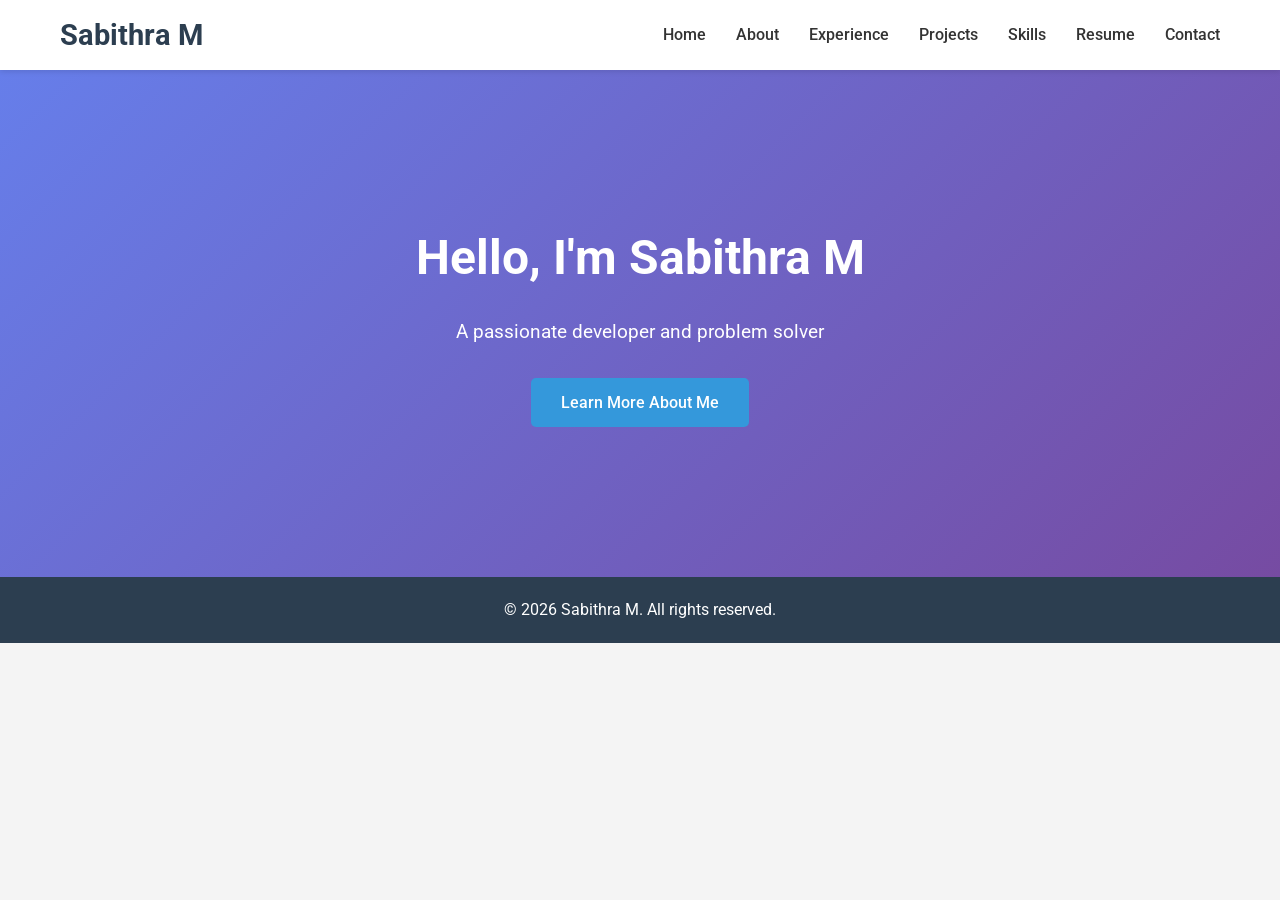
<file: index.html>
<!doctype html>
<html lang="en">
  <head>
    <meta charset="UTF-8" />
    <meta name="viewport" content="width=device-width, initial-scale=1.0" />
    <title>Sabithra M - Portfolio</title>
    <link rel="stylesheet" href="styles.css" />
    <link
      href="https://fonts.googleapis.com/css2?family=Roboto:wght@300;400;500;700&display=swap"
      rel="stylesheet"
    />
  </head>
  <body>
    <header>
      <nav>
        <div class="nav-container">
          <h1 class="logo">Sabithra M</h1>
          <ul class="nav-links">
            <li><a href="index.html">Home</a></li>
            <li><a href="about.html">About</a></li>
            <li><a href="experience.html">Experience</a></li>
            <li><a href="projects.html">Projects</a></li>
            <li><a href="skills.html">Skills</a></li>
            <li><a href="resume.html">Resume</a></li>
            <li><a href="contact.html">Contact</a></li>
          </ul>
          <div class="hamburger">
            <span></span>
            <span></span>
            <span></span>
          </div>
        </div>
      </nav>
    </header>

    <main>
      <section id="hero">
        <div class="hero-content">
          <h1>Hello, I'm Sabithra M</h1>
          <p>A passionate developer and problem solver</p>
          <a href="about.html" class="btn">Learn More About Me</a>
        </div>
      </section>
    </main>

    <footer>
      <p>&copy; 2026 Sabithra M. All rights reserved.</p>
    </footer>

    <script src="script.js"></script>
  </body>
</html>
</file>
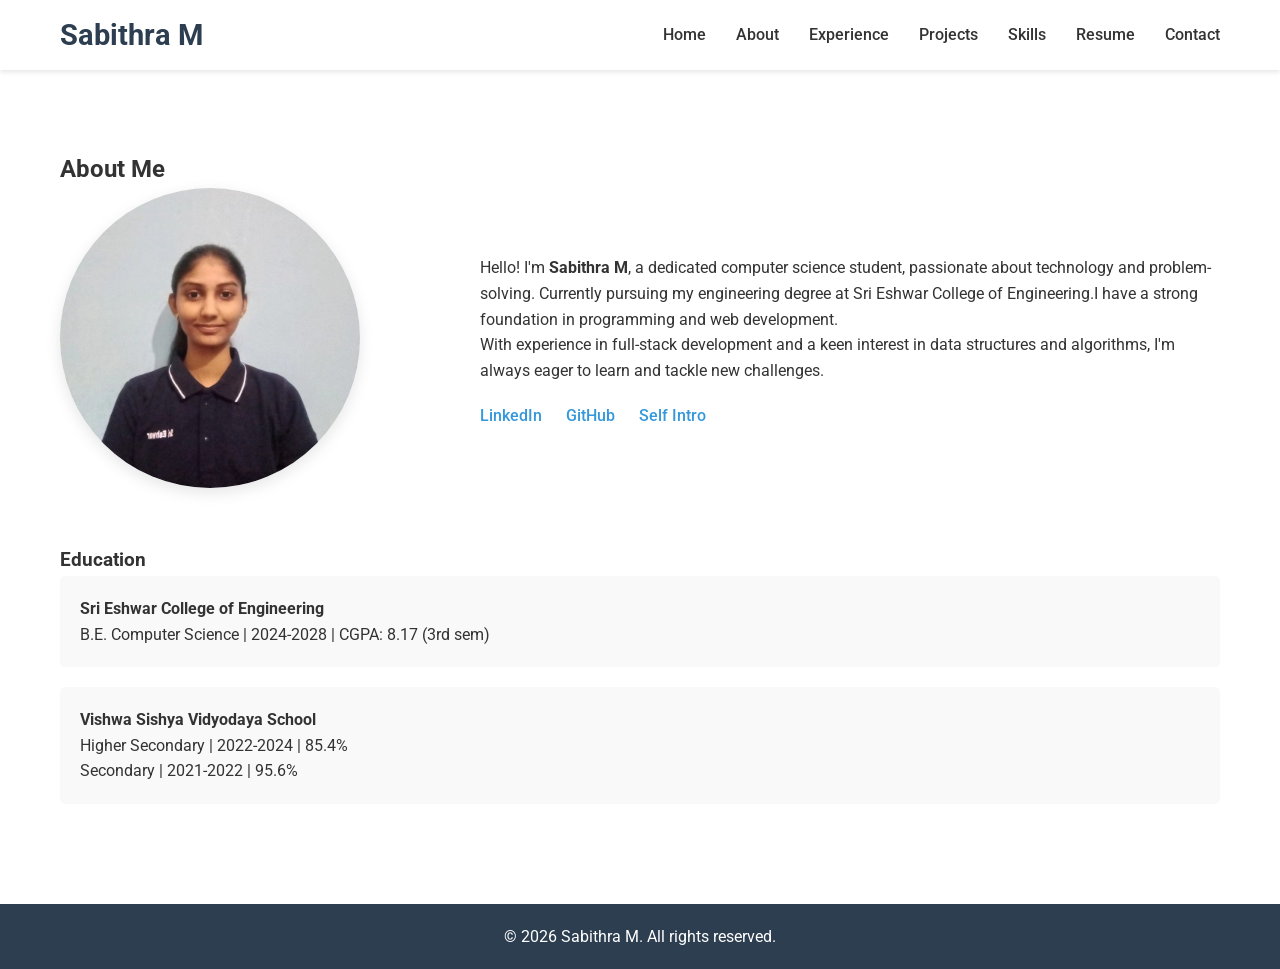
<file: about.html>
<!doctype html>
<html lang="en">
  <head>
    <meta charset="UTF-8" />
    <meta name="viewport" content="width=device-width, initial-scale=1.0" />
    <title>About - Sabithra M</title>
    <link rel="stylesheet" href="styles.css" />
    <link
      href="https://fonts.googleapis.com/css2?family=Roboto:wght@300;400;500;700&display=swap"
      rel="stylesheet"
    />
  </head>
  <body>
    <header>
      <nav>
        <div class="nav-container">
          <h1 class="logo">Sabithra M</h1>
          <ul class="nav-links">
            <li><a href="index.html">Home</a></li>
            <li><a href="about.html">About</a></li>
            <li><a href="experience.html">Experience</a></li>
            <li><a href="projects.html">Projects</a></li>
            <li><a href="skills.html">Skills</a></li>
            <li><a href="resume.html">Resume</a></li>
            <li><a href="contact.html">Contact</a></li>
          </ul>
          <div class="hamburger">
            <span></span>
            <span></span>
            <span></span>
          </div>
        </div>
      </nav>
    </header>

    <main>
      <section id="about">
        <div class="container">
          <h2>About Me</h2>
          <div class="about-content">
            <div class="about-image">
              <img
                src="images/profile.jpg"
                alt="Sabithra M"
                class="profile-photo"
              />
            </div>
            <div class="about-text">
              <p>
                Hello! I'm <b>Sabithra M</b>, a dedicated computer science student,
                passionate about technology and problem-solving. Currently
                pursuing my engineering degree at Sri Eshwar College of
                Engineering.I have a strong foundation in programming and web
                development.
              </p>
              <p>
                With experience in full-stack development and a keen interest in
                data structures and algorithms, I'm always eager to learn and
                tackle new challenges.
              </p>
              <div class="social-links">
                <a
                  href="https://www.linkedin.com/in/sabithra-m-430751337/"
                  target="_blank"
                  >LinkedIn</a
                >
                <a href="https://github.com/Sabithra-777" target="_blank"
                  >GitHub</a
                >
                <a
                  href="https://drive.google.com/file/d/1Z0CQBXbaJmRci4LCKv0Z0LI5lgYSysLq/view"
                  target="_blank"
                  >Self Intro</a
                >
              </div>
            </div>
          </div>
          <div class="education">
            <h3>Education</h3>
            <div class="education-item">
              <h4>Sri Eshwar College of Engineering</h4>
              <p>B.E. Computer Science | 2024-2028 | CGPA: 8.17 (3rd sem)</p>
            </div>
            <div class="education-item">
              <h4>Vishwa Sishya Vidyodaya School</h4>
              <p>Higher Secondary | 2022-2024 | 85.4%</p>
              <p>Secondary | 2021-2022 | 95.6%</p>
            </div>
          </div>
        </div>
      </section>
    </main>

    <footer>
      <p>&copy; 2026 Sabithra M. All rights reserved.</p>
    </footer>

    <script src="script.js"></script>
  </body>
</html>
</file>
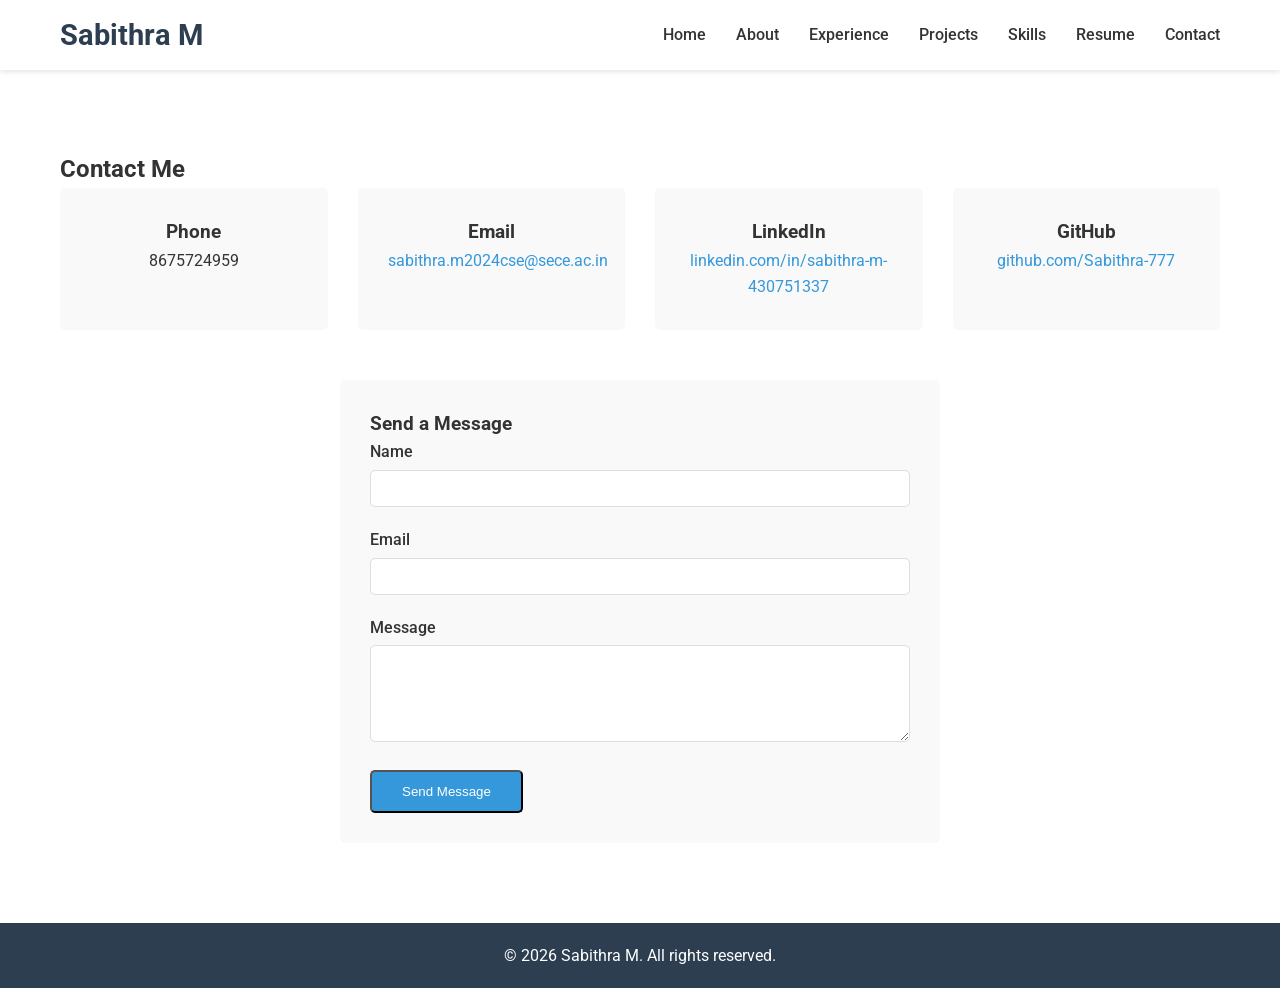
<file: contact.html>
<!doctype html>
<html lang="en">
  <head>
    <meta charset="UTF-8" />
    <meta name="viewport" content="width=device-width, initial-scale=1.0" />
    <title>Contact - Sabithra M</title>
    <link rel="stylesheet" href="styles.css" />
    <link
      href="https://fonts.googleapis.com/css2?family=Roboto:wght@300;400;500;700&display=swap"
      rel="stylesheet"
    />
  </head>
  <body>
    <header>
      <nav>
        <div class="nav-container">
          <h1 class="logo">Sabithra M</h1>
          <ul class="nav-links">
            <li><a href="index.html">Home</a></li>
            <li><a href="about.html">About</a></li>
            <li><a href="experience.html">Experience</a></li>
            <li><a href="projects.html">Projects</a></li>
            <li><a href="skills.html">Skills</a></li>
            <li><a href="resume.html">Resume</a></li>
            <li><a href="contact.html">Contact</a></li>
          </ul>
          <div class="hamburger">
            <span></span>
            <span></span>
            <span></span>
          </div>
        </div>
      </nav>
    </header>

    <main>
      <section id="contact">
        <div class="container">
          <h2>Contact Me</h2>
          <div class="contact-info">
            <div class="contact-item">
              <h3>Phone</h3>
              <p>8675724959</p>
            </div>
            <div class="contact-item">
              <h3>Email</h3>
              <p>
                <a href="mailto:sabithra.m2024cse@sece.ac.in"
                  >sabithra.m2024cse@sece.ac.in</a
                >
              </p>
            </div>
            <div class="contact-item">
              <h3>LinkedIn</h3>
              <p>
                <a
                  href="https://www.linkedin.com/in/sabithra-m-430751337/"
                  target="_blank"
                  >linkedin.com/in/sabithra-m-430751337</a
                >
              </p>
            </div>
            <div class="contact-item">
              <h3>GitHub</h3>
              <p>
                <a href="https://github.com/Sabithra-777" target="_blank"
                  >github.com/Sabithra-777</a
                >
              </p>
            </div>
          </div>
          <div class="contact-form">
            <h3>Send a Message</h3>
            <form action="#" method="post">
              <div class="form-group">
                <label for="name">Name</label>
                <input type="text" id="name" name="name" required />
              </div>
              <div class="form-group">
                <label for="email">Email</label>
                <input type="email" id="email" name="email" required />
              </div>
              <div class="form-group">
                <label for="message">Message</label>
                <textarea
                  id="message"
                  name="message"
                  rows="5"
                  required
                ></textarea>
              </div>
              <button type="submit" class="btn">Send Message</button>
            </form>
          </div>
        </div>
      </section>
    </main>

    <footer>
      <p>&copy; 2026 Sabithra M. All rights reserved.</p>
    </footer>

    <script src="script.js"></script>
  </body>
</html>
</file>
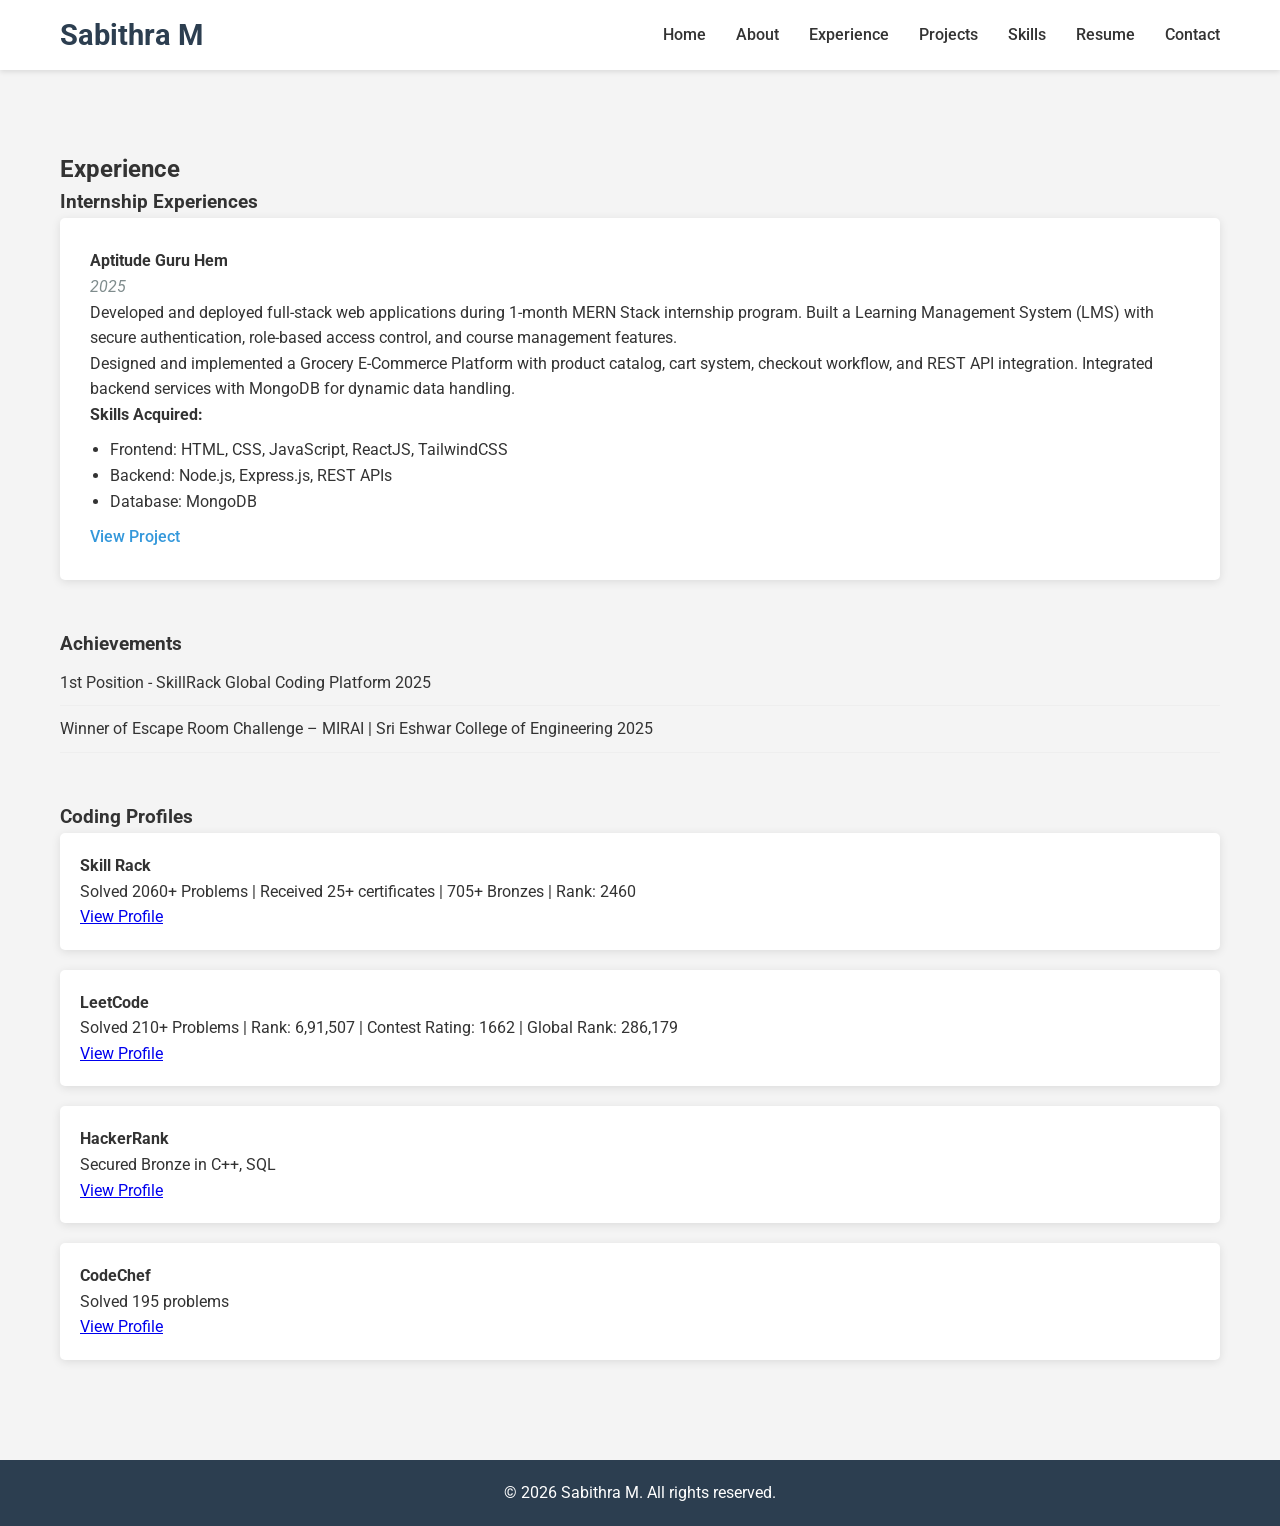
<file: experience.html>
<!doctype html>
<html lang="en">
  <head>
    <meta charset="UTF-8" />
    <meta name="viewport" content="width=device-width, initial-scale=1.0" />
    <title>Experience - Sabithra M</title>
    <link rel="stylesheet" href="styles.css" />
    <link
      href="https://fonts.googleapis.com/css2?family=Roboto:wght@300;400;500;700&display=swap"
      rel="stylesheet"
    />
  </head>
  <body>
    <header>
      <nav>
        <div class="nav-container">
          <h1 class="logo">Sabithra M</h1>
          <ul class="nav-links">
            <li><a href="index.html">Home</a></li>
            <li><a href="about.html">About</a></li>
            <li><a href="experience.html">Experience</a></li>
            <li><a href="projects.html">Projects</a></li>
            <li><a href="skills.html">Skills</a></li>
            <li><a href="resume.html">Resume</a></li>
            <li><a href="contact.html">Contact</a></li>
          </ul>
          <div class="hamburger">
            <span></span>
            <span></span>
            <span></span>
          </div>
        </div>
      </nav>
    </header>

    <main>
      <section id="experience">
        <div class="container">
          <h2>Experience</h2>
          <div class="internships">
            <h3>Internship Experiences</h3>
            <div class="experience-item">
              <h4>Aptitude Guru Hem</h4>
              <p class="date">2025</p>
              <p>
                Developed and deployed full-stack web applications during
                1-month MERN Stack internship program. Built a Learning
                Management System (LMS) with secure authentication, role-based
                access control, and course management features.
              </p>
              <p>
                Designed and implemented a Grocery E-Commerce Platform with
                product catalog, cart system, checkout workflow, and REST API
                integration. Integrated backend services with MongoDB for
                dynamic data handling.
              </p>
              <div class="skills-acquired">
                <strong>Skills Acquired:</strong>
                <ul>
                  <li>Frontend: HTML, CSS, JavaScript, ReactJS, TailwindCSS</li>
                  <li>Backend: Node.js, Express.js, REST APIs</li>
                  <li>Database: MongoDB</li>
                </ul>
              </div>
              <a href="https://github.com/Sabithra-777/E-Commerce-Groceries" target="_blank" class="link">View Project</a>
            </div>
          </div>
          <div class="achievements">
            <h3>Achievements</h3>
            <ul>
              <li>1st Position - SkillRack Global Coding Platform 2025</li>
              <li>
                Winner of Escape Room Challenge – MIRAI | Sri Eshwar College of
                Engineering 2025
              </li>
            </ul>
          </div>
          <div class="coding-profiles">
            <h3>Coding Profiles</h3>
            <div class="profile-item">
              <h4>Skill Rack</h4>
              <p>
                Solved 2060+ Problems | Received 25+ certificates | 705+ Bronzes
                | Rank: 2460
              </p>
              <a href="https://www.skillrack.com/faces/resume.xhtml?id=515053&key=49f1777c3b8390a4c60fbd9d107091c3c9aa98af" target="_blank">View Profile</a>
            </div>
            <div class="profile-item">
              <h4>LeetCode</h4>
              <p>
                Solved 210+ Problems | Rank: 6,91,507 | Contest Rating: 1662 |
                Global Rank: 286,179
              </p>
              <a href="https://leetcode.com/u/SABITHRA_M/" target="_blank">View Profile</a>
            </div>
            <div class="profile-item">
              <h4>HackerRank</h4>
              <p>Secured Bronze in C++, SQL</p>
              <a href="https://www.hackerrank.com/profile/sabithra_m2024c1" target="_blank">View Profile</a>
            </div>
            <div class="profile-item">
              <h4>CodeChef</h4>
              <p>Solved 195 problems</p>
              <a href="https://www.codechef.com/users/sabithra_m" target="_blank">View Profile</a>
            </div>
          </div>
        </div>
      </section>
    </main>

    <footer>
      <p>&copy; 2026 Sabithra M. All rights reserved.</p>
    </footer>

    <script src="script.js"></script>
  </body>
</html>
</file>
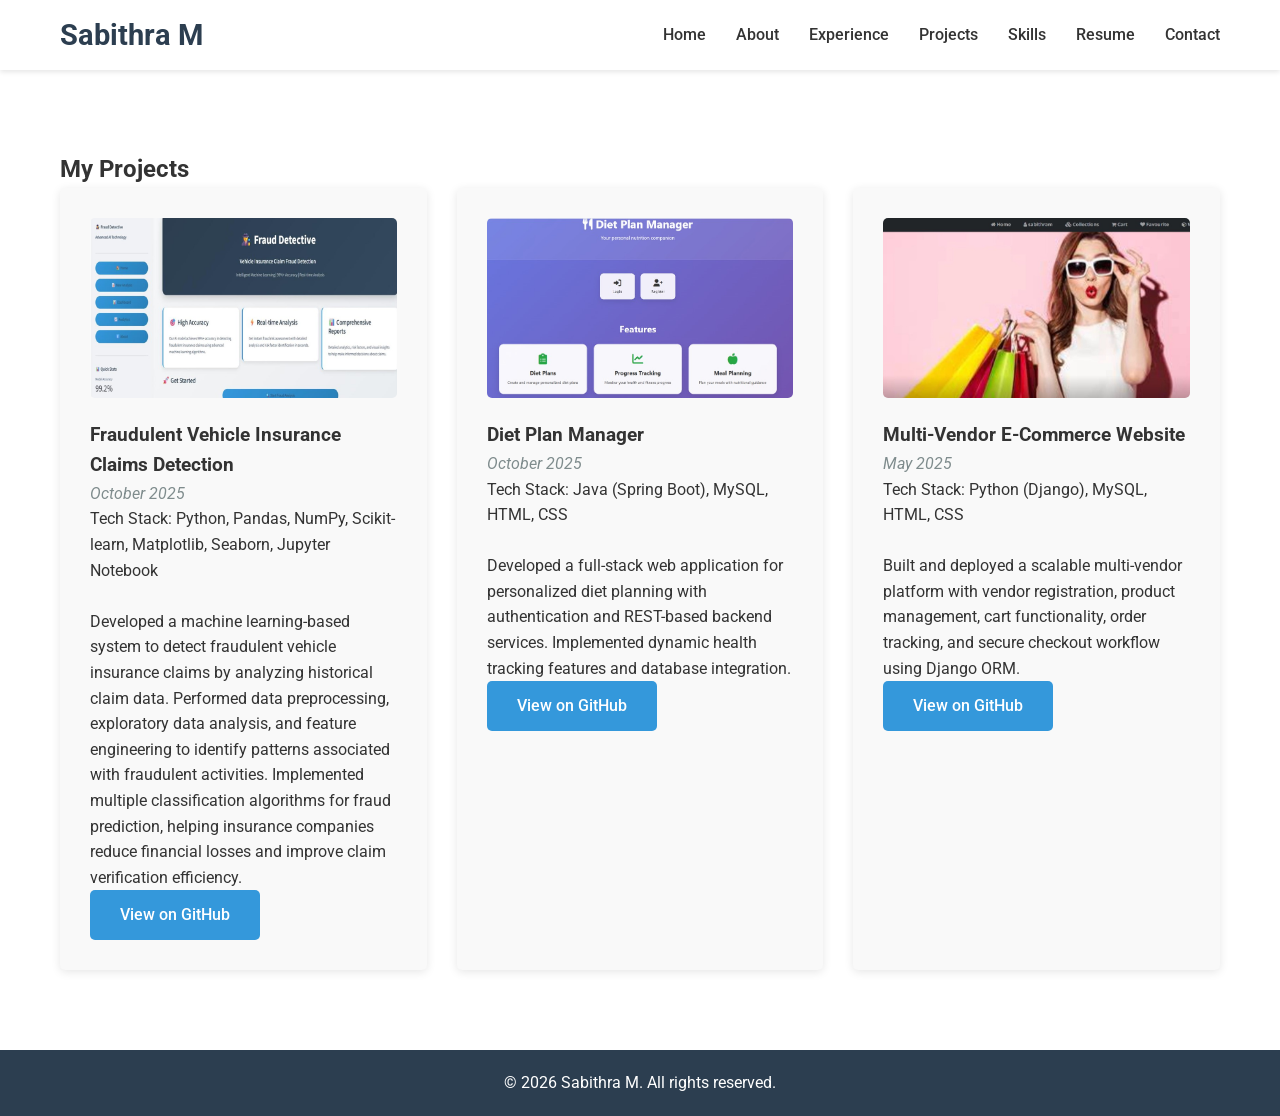
<file: projects.html>
<!doctype html>
<html lang="en">
  <head>
    <meta charset="UTF-8" />
    <meta name="viewport" content="width=device-width, initial-scale=1.0" />
    <title>Projects - Sabithra M</title>
    <link rel="stylesheet" href="styles.css" />
    <link
      href="https://fonts.googleapis.com/css2?family=Roboto:wght@300;400;500;700&display=swap"
      rel="stylesheet"
    />
  </head>
  <body>
    <header>
      <nav>
        <div class="nav-container">
          <h1 class="logo">Sabithra M</h1>
          <ul class="nav-links">
            <li><a href="index.html">Home</a></li>
            <li><a href="about.html">About</a></li>
            <li><a href="experience.html">Experience</a></li>
            <li><a href="projects.html">Projects</a></li>
            <li><a href="skills.html">Skills</a></li>
            <li><a href="resume.html">Resume</a></li>
            <li><a href="contact.html">Contact</a></li>
          </ul>
          <div class="hamburger">
            <span></span>
            <span></span>
            <span></span>
          </div>
        </div>
      </nav>
    </header>

    <main>
      <section id="projects">
        <div class="container">
          <h2>My Projects</h2>
          <div class="projects-grid">
            <div class="project-card">
              <img
                src="images/fraud-detection.jpg"
                alt="Fraudulent Vehicle Insurance Claims Detection"
                class="project-image"
              />
              <h3>Fraudulent Vehicle Insurance Claims Detection</h3>
              <p class="date">October 2025</p>
              <p>
                Tech Stack: Python, Pandas, NumPy, Scikit-learn, Matplotlib,
                Seaborn, Jupyter Notebook
              </p>
              <br>
              <p>
                Developed a machine learning-based system to detect fraudulent
                vehicle insurance claims by analyzing historical claim data.
                Performed data preprocessing, exploratory data analysis, and
                feature engineering to identify patterns associated with
                fraudulent activities. Implemented multiple classification
                algorithms for fraud prediction, helping insurance companies
                reduce financial losses and improve claim verification
                efficiency.
              </p>
              <a
                href="https://github.com/Sabithra-777/Vehicle_Insurance_Claim_Fraud_Detection"
                target="_blank"
                class="btn"
                >View on GitHub</a
              >
            </div>
            <div class="project-card">
              <img
                src="images/diet-plan.jpg"
                alt="Diet Plan Manager"
                class="project-image"
              />
              <h3>Diet Plan Manager</h3>
              <p class="date">October 2025</p>
              <p>Tech Stack: Java (Spring Boot), MySQL, HTML, CSS</p>
               <br>
              <p>
                Developed a full-stack web application for personalized diet
                planning with authentication and REST-based backend services.
                Implemented dynamic health tracking features and database
                integration.
              </p>
              <a
                href="https://github.com/Sabithra-777/Diet-Plan-Manager"
                target="_blank"
                class="btn"
                >View on GitHub</a
              >
            </div>
            <div class="project-card">
              <img
                src="images/multi-vendor.jpg"
                alt="Multi-Vendor E-Commerce"
                class="project-image"
              />
              <h3>Multi-Vendor E-Commerce Website</h3>
              <p class="date">May 2025</p>
              <p>Tech Stack: Python (Django), MySQL, HTML, CSS</p>
               <br>
              <p>
                Built and deployed a scalable multi-vendor platform with vendor
                registration, product management, cart functionality, order
                tracking, and secure checkout workflow using Django ORM.
              </p>
              <a
                href="https://github.com/Sabithra-777/Shopkart-ecommerce"
                target="_blank"
                class="btn"
                >View on GitHub</a
              >
            </div>
          </div>
        </div>
      </section>
    </main>

    <footer>
      <p>&copy; 2026 Sabithra M. All rights reserved.</p>
    </footer>

    <script src="script.js"></script>
  </body>
</html>
</file>
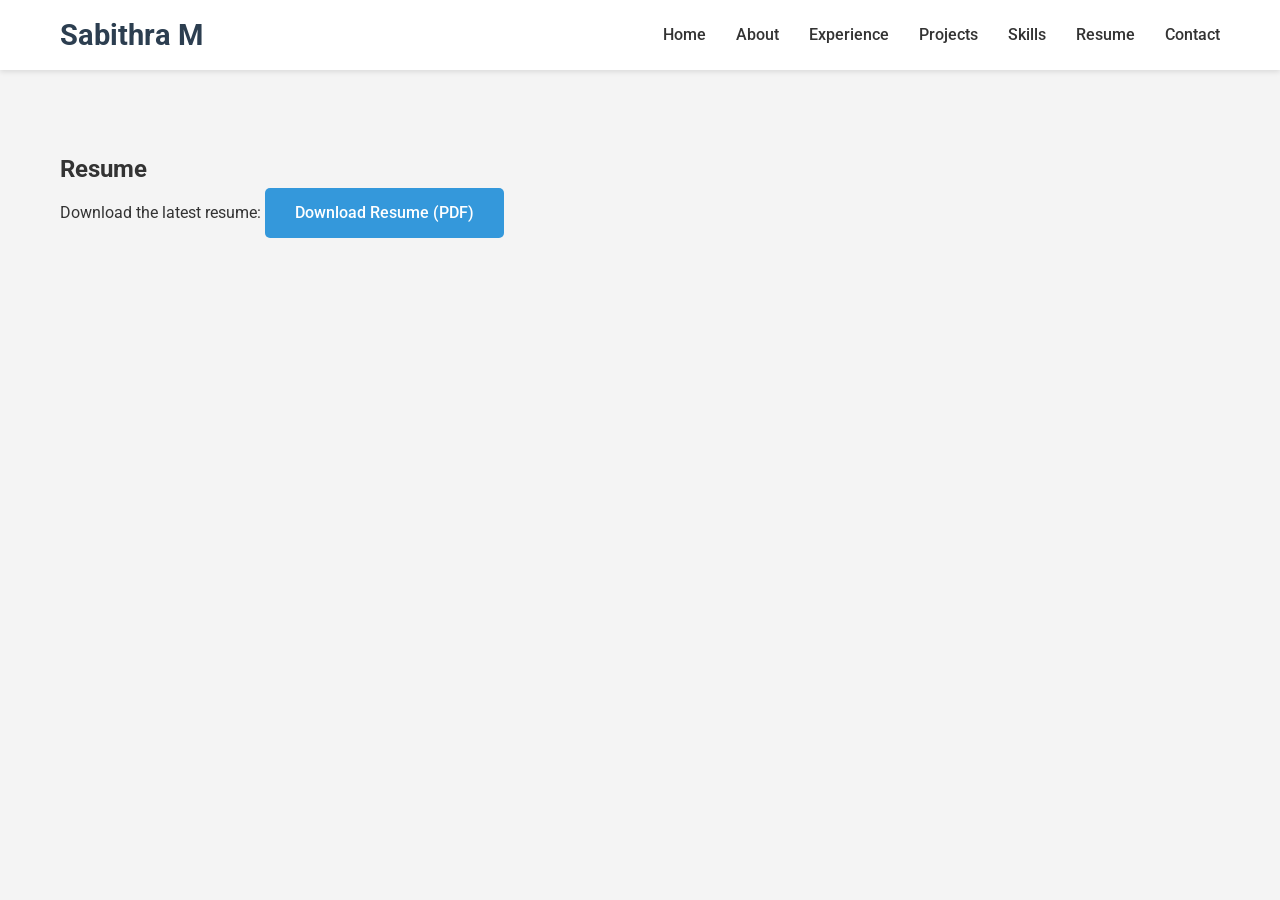
<file: resume.html>
<!doctype html>
<html lang="en">
  <head>
    <meta charset="UTF-8" />
    <meta name="viewport" content="width=device-width, initial-scale=1.0" />
    <title>Resume - Sabithra M</title>
    <link rel="stylesheet" href="styles.css" />
    <link
      href="https://fonts.googleapis.com/css2?family=Roboto:wght@300;400;500;700&display=swap"
      rel="stylesheet"
    />
  </head>
  <body>
    <header>
      <nav>
        <div class="nav-container">
          <h1 class="logo">Sabithra M</h1>
          <ul class="nav-links">
            <li><a href="index.html">Home</a></li>
            <li><a href="about.html">About</a></li>
            <li><a href="experience.html">Experience</a></li>
            <li><a href="projects.html">Projects</a></li>
            <li><a href="skills.html">Skills</a></li>
            <li><a href="resume.html">Resume</a></li>
            <li><a href="contact.html">Contact</a></li>
          </ul>
          <div class="hamburger">
            <span></span>
            <span></span>
            <span></span>
          </div>
        </div>
      </nav>
    </header>

    <main>
      <section id="resume">
        <div class="container">
          <h2>Resume</h2>
          <p>
            Download the latest resume:
            <a href="resume.pdf" download class="btn">Download Resume (PDF)</a>
          </p>
        </div>
      </section>
    </main>


    <script src="script.js"></script>
  </body>
</html>
</file>
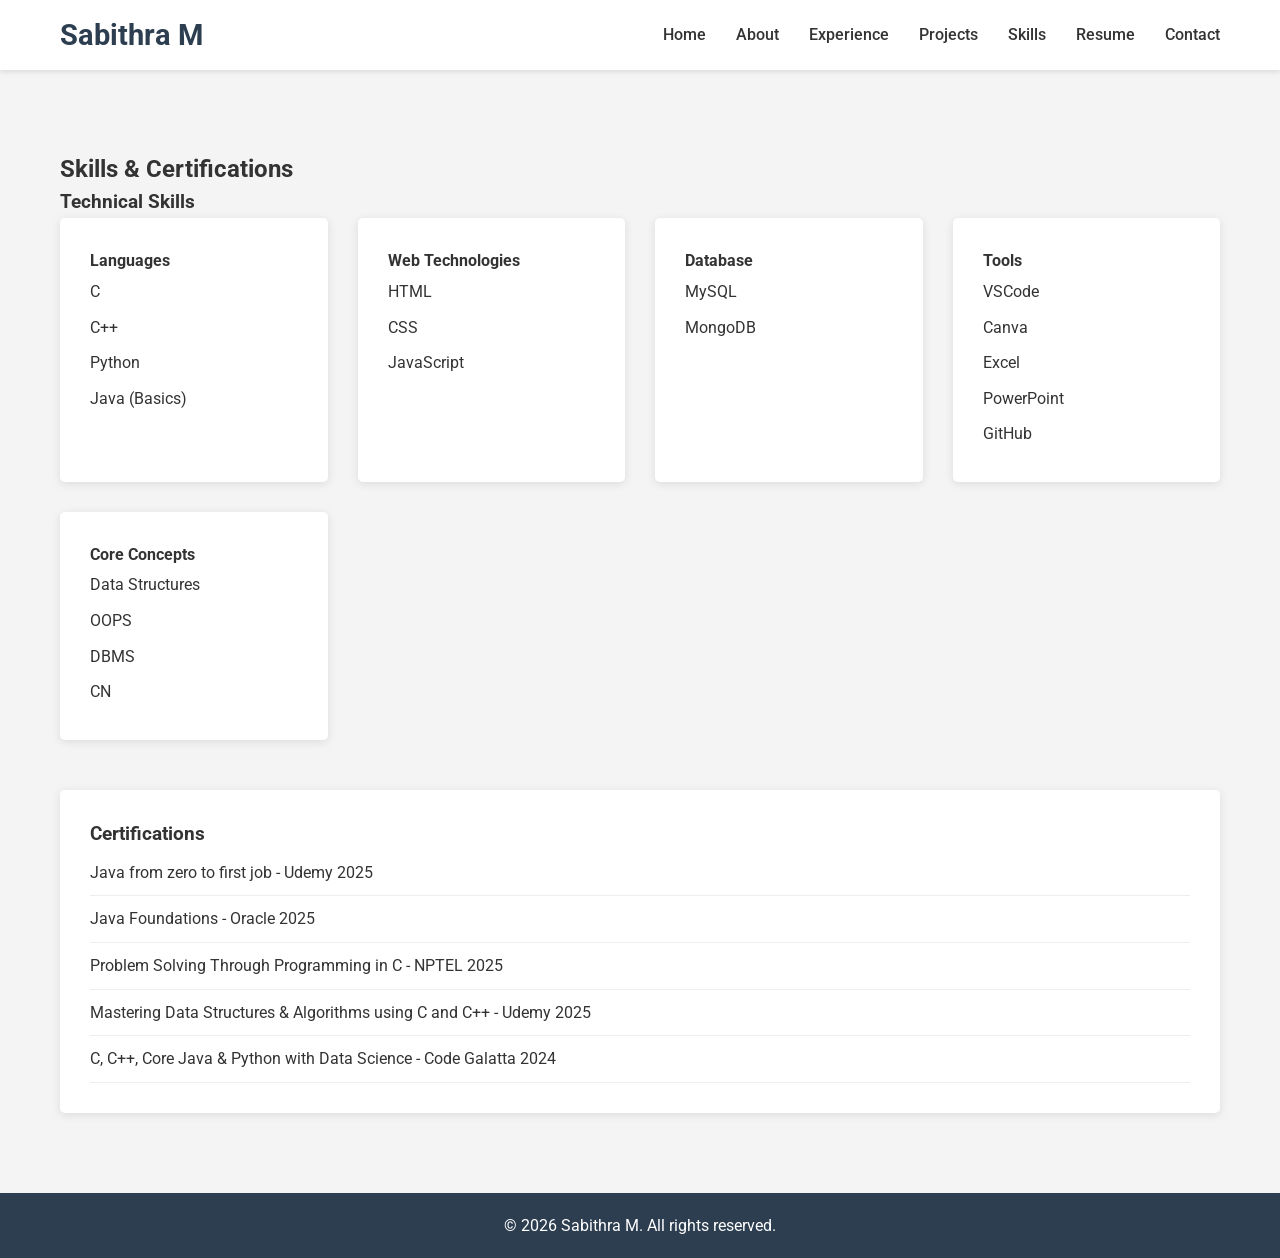
<file: skills.html>
<!doctype html>
<html lang="en">
  <head>
    <meta charset="UTF-8" />
    <meta name="viewport" content="width=device-width, initial-scale=1.0" />
    <title>Skills - Sabithra M</title>
    <link rel="stylesheet" href="styles.css" />
    <link
      href="https://fonts.googleapis.com/css2?family=Roboto:wght@300;400;500;700&display=swap"
      rel="stylesheet"
    />
  </head>
  <body>
    <header>
      <nav>
        <div class="nav-container">
          <h1 class="logo">Sabithra M</h1>
          <ul class="nav-links">
            <li><a href="index.html">Home</a></li>
            <li><a href="about.html">About</a></li>
            <li><a href="experience.html">Experience</a></li>
            <li><a href="projects.html">Projects</a></li>
            <li><a href="skills.html">Skills</a></li>
            <li><a href="resume.html">Resume</a></li>
            <li><a href="contact.html">Contact</a></li>
          </ul>
          <div class="hamburger">
            <span></span>
            <span></span>
            <span></span>
          </div>
        </div>
      </nav>
    </header>

    <main>
      <section id="skills">
        <div class="container">
          <h2>Skills & Certifications</h2>
          <div class="skills-section">
            <h3>Technical Skills</h3>
            <div class="skills-grid">
              <div class="skill-category">
                <h4>Languages</h4>
                <ul>
                  <li>C</li>
                  <li>C++</li>
                  <li>Python</li>
                  <li>Java (Basics)</li>
                </ul>
              </div>
              <div class="skill-category">
                <h4>Web Technologies</h4>
                <ul>
                  <li>HTML</li>
                  <li>CSS</li>
                  <li>JavaScript</li>
                </ul>
              </div>
              <div class="skill-category">
                <h4>Database</h4>
                <ul>
                  <li>MySQL</li>
                  <li>MongoDB</li>
                </ul>
              </div>
              <div class="skill-category">
                <h4>Tools</h4>
                <ul>
                  <li>VSCode</li>
                  <li>Canva</li>
                  <li>Excel</li>
                  <li>PowerPoint</li>
                  <li>GitHub</li>
                </ul>
              </div>
              <div class="skill-category">
                <h4>Core Concepts</h4>
                <ul>
                  <li>Data Structures</li>
                  <li>OOPS</li>
                  <li>DBMS</li>
                  <li>CN</li>
                </ul>
              </div>
            </div>
          </div>
          <div class="certifications">
            <h3>Certifications</h3>
            <ul class="cert-list">
              <li>Java from zero to first job - Udemy 2025</li>
              <li>Java Foundations - Oracle 2025</li>
              <li>Problem Solving Through Programming in C - NPTEL 2025</li>
              <li>
                Mastering Data Structures & Algorithms using C and C++ - Udemy
                2025
              </li>
              <li>
                C, C++, Core Java & Python with Data Science - Code Galatta 2024
              </li>
            </ul>
          </div>
        </div>
      </section>
    </main>

    <footer>
      <p>&copy; 2026 Sabithra M. All rights reserved.</p>
    </footer>

    <script src="script.js"></script>
  </body>
</html>
</file>
<file: styles.css>
/* Reset and Base Styles */
* {
  margin: 0;
  padding: 0;
  box-sizing: border-box;
}

body {
  font-family: "Roboto", sans-serif;
  line-height: 1.6;
  color: #333;
  background-color: #f4f4f4;
}

.container {
  max-width: 1200px;
  margin: 0 auto;
  padding: 0 20px;
}

/* Navigation */
header {
  background-color: #fff;
  box-shadow: 0 2px 5px rgba(0, 0, 0, 0.1);
  position: fixed;
  width: 100%;
  top: 0;
  z-index: 1000;
  transition: all 0.3s ease;
}

.nav-container {
  max-width: 1200px;
  margin: 0 auto;
  padding: 0 20px;
  display: flex;
  justify-content: space-between;
  align-items: center;
  height: 70px;
}

.logo {
  font-size: 1.8rem;
  font-weight: 700;
  color: #2c3e50;
}

.nav-links {
  display: flex;
  list-style: none;
}

.nav-links.active {
  display: flex;
}

.nav-links li {
  margin-left: 30px;
}

.nav-links a {
  text-decoration: none;
  color: #333;
  font-weight: 500;
  transition: color 0.3s ease;
}

.nav-links a:hover {
  color: #3498db;
}

.hamburger {
  display: none;
  flex-direction: column;
  cursor: pointer;
}

.hamburger span {
  width: 25px;
  height: 3px;
  background-color: #333;
  margin: 3px 0;
  transition: 0.3s;
}

/* Main Content */
main {
  margin-top: 70px;
}

section {
  padding: 80px 0;
}

/* Hero Section */
#hero {
  background: linear-gradient(135deg, #667eea 0%, #764ba2 100%);
  color: white;
  text-align: center;
  padding: 150px 0;
}

.hero-content h1 {
  font-size: 3rem;
  margin-bottom: 20px;
  font-weight: 700;
}

.hero-content p {
  font-size: 1.2rem;
  margin-bottom: 30px;
}

.btn {
  display: inline-block;
  background-color: #3498db;
  color: white;
  padding: 12px 30px;
  text-decoration: none;
  border-radius: 5px;
  transition: background-color 0.3s ease;
  font-weight: 500;
}

.btn:hover {
  background-color: #2980b9;
}

/* About Section */
#about {
  background-color: #fff;
}

.about-content {
  display: flex;
  align-items: center;
  gap: 50px;
  margin-bottom: 50px;
}

.about-image {
  flex: 1;
}

.profile-photo {
  width: 300px;
  height: 300px;
  border-radius: 50%;
  object-fit: cover;
  box-shadow: 0 5px 15px rgba(0, 0, 0, 0.1);
}

.about-text {
  flex: 2;
}

.social-links {
  margin-top: 20px;
}

.social-links a {
  display: inline-block;
  margin-right: 20px;
  color: #3498db;
  text-decoration: none;
  font-weight: 500;
}

.education {
  margin-top: 50px;
}

.education-item {
  margin-bottom: 20px;
  padding: 20px;
  background-color: #f9f9f9;
  border-radius: 5px;
}

/* Experience Section */
#experience {
  background-color: #f4f4f4;
}

.experience-item {
  margin-bottom: 40px;
  padding: 30px;
  background-color: #fff;
  border-radius: 5px;
  box-shadow: 0 2px 10px rgba(0, 0, 0, 0.1);
}

.date {
  color: #7f8c8d;
  font-style: italic;
}

.skills-acquired ul {
  margin: 10px 0;
  padding-left: 20px;
}

.link {
  color: #3498db;
  text-decoration: none;
  font-weight: 500;
}

.achievements,
.coding-profiles {
  margin-top: 50px;
}

.achievements ul {
  list-style: none;
  padding: 0;
}

.achievements li {
  padding: 10px 0;
  border-bottom: 1px solid #eee;
}

.profile-item {
  margin-bottom: 20px;
  padding: 20px;
  background-color: #fff;
  border-radius: 5px;
  box-shadow: 0 2px 10px rgba(0, 0, 0, 0.1);
}

/* Projects Section */
#projects {
  background-color: #fff;
}

.projects-grid {
  display: grid;
  grid-template-columns: repeat(auto-fit, minmax(350px, 1fr));
  gap: 30px;
}

.project-card {
  background-color: #f9f9f9;
  padding: 30px;
  border-radius: 5px;
  box-shadow: 0 2px 10px rgba(0, 0, 0, 0.1);
  transition: transform 0.3s ease;
}

.project-card:hover {
  transform: translateY(-5px);
}
.project-image {
  width: 100%;
  height: 180px;
  object-fit: cover;
  border-radius: 5px;
  margin-bottom: 15px;
}
/* Skills Section */
#skills {
  background-color: #f4f4f4;
}

.skills-grid {
  display: grid;
  grid-template-columns: repeat(auto-fit, minmax(250px, 1fr));
  gap: 30px;
  margin-bottom: 50px;
}

.skill-category {
  background-color: #fff;
  padding: 30px;
  border-radius: 5px;
  box-shadow: 0 2px 10px rgba(0, 0, 0, 0.1);
}

.skill-category ul {
  list-style: none;
  padding: 0;
}

.skill-category li {
  padding: 5px 0;
}

.certifications {
  background-color: #fff;
  padding: 30px;
  border-radius: 5px;
  box-shadow: 0 2px 10px rgba(0, 0, 0, 0.1);
}

.cert-list {
  list-style: none;
  padding: 0;
}

.cert-list li {
  padding: 10px 0;
  border-bottom: 1px solid #eee;
}

/* Contact Section */
#contact {
  background-color: #fff;
}

.contact-info {
  display: grid;
  grid-template-columns: repeat(auto-fit, minmax(250px, 1fr));
  gap: 30px;
  margin-bottom: 50px;
}

.contact-item {
  text-align: center;
  padding: 30px;
  background-color: #f9f9f9;
  border-radius: 5px;
}

.contact-item a {
  color: #3498db;
  text-decoration: none;
}

.contact-form {
  max-width: 600px;
  margin: 0 auto;
  background-color: #f9f9f9;
  padding: 30px;
  border-radius: 5px;
}

.form-group {
  margin-bottom: 20px;
}

.form-group label {
  display: block;
  margin-bottom: 5px;
  font-weight: 500;
}

.form-group input,
.form-group textarea {
  width: 100%;
  padding: 10px;
  border: 1px solid #ddd;
  border-radius: 5px;
  font-family: "Roboto", sans-serif;
}

/* Footer */
footer {
  background-color: #2c3e50;
  color: white;
  text-align: center;
  padding: 20px 0;
}

/* Responsive Design */
@media (max-width: 768px) {
  .nav-container {
    flex-direction: column;
    height: auto;
    padding: 20px;
  }

  .nav-links {
    margin-top: 20px;
    flex-direction: column;
    display: none;
  }

  .nav-links.active {
    display: flex;
  }

  .nav-links li {
    margin: 10px 0;
  }

  .hamburger {
    display: flex;
  }

  .hamburger.active span:nth-child(1) {
    transform: rotate(-45deg) translate(-5px, 6px);
  }

  .hamburger.active span:nth-child(2) {
    opacity: 0;
  }

  .hamburger.active span:nth-child(3) {
    transform: rotate(45deg) translate(-5px, -6px);
  }

  .about-content {
    flex-direction: column;
    text-align: center;
  }

  .hero-content h1 {
    font-size: 2rem;
  }

  .projects-grid {
    grid-template-columns: 1fr;
  }

  .skills-grid {
    grid-template-columns: 1fr;
  }

  .contact-info {
    grid-template-columns: 1fr;
  }
}

/* Smooth Scrolling */
html {
  scroll-behavior: smooth;
}

/* Animations */
@keyframes fadeIn {
  from {
    opacity: 0;
    transform: translateY(30px);
  }
  to {
    opacity: 1;
    transform: translateY(0);
  }
}

section {
  animation: fadeIn 0.6s ease-out;
}
</file>
